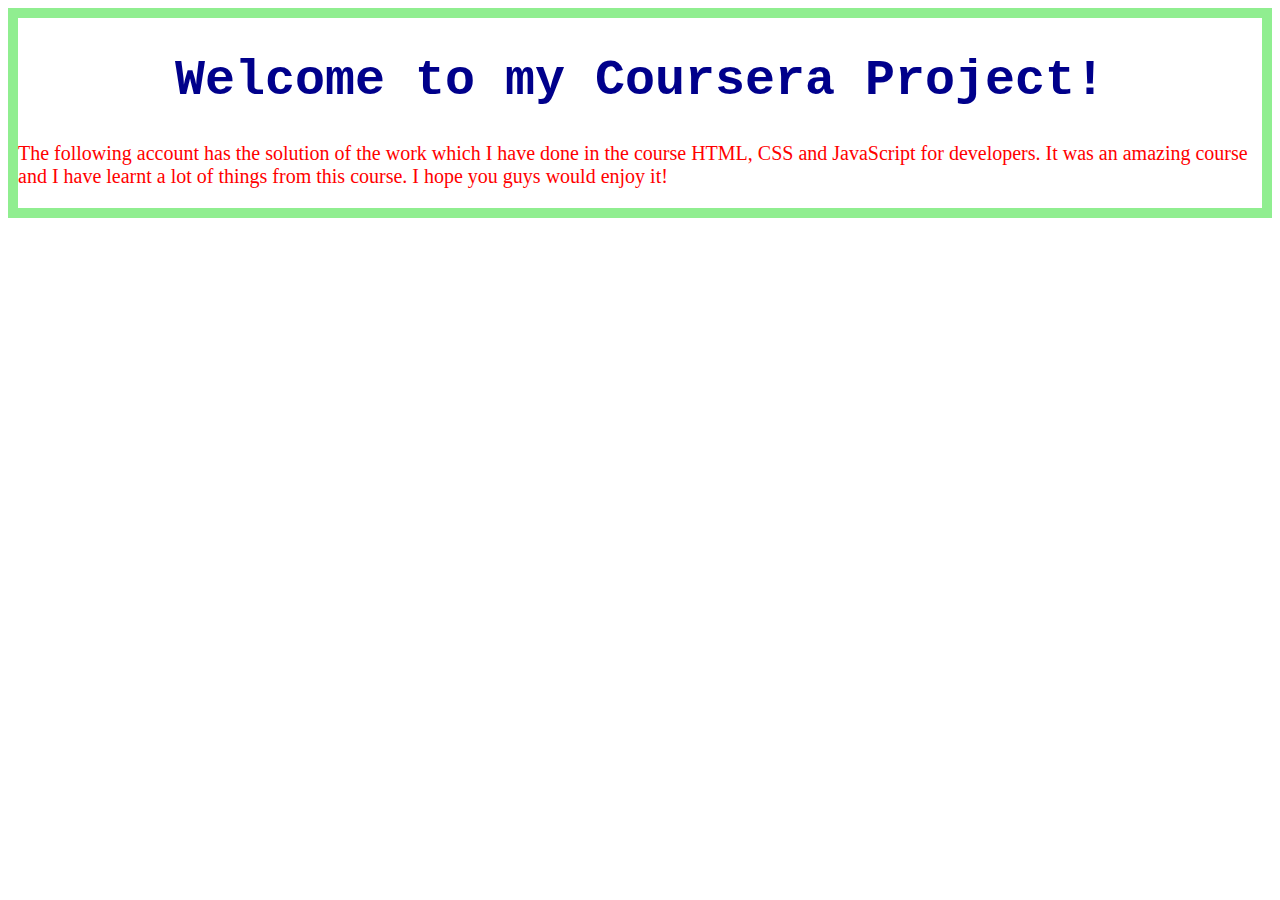
<file: index.html>
<!doctype html>
<html>
<head>
	<title>Hello Everyone!</title>
	<style>
		.heading-style{
			text-align: center;
			color: darkblue;
			font-size: 50px;
			font-family: Courier New;
		}
		.thin-red-border {
    border-color: lightgreen;
    border-width: 10px;
    border-style: solid;
  }
        .para{
        	color: red;
        	font-size: 20px;
        	font-family: Arial Black;
        }
	</style>
	
</head>
<body>
	<div class="thin-red-border">
	<h1 class="heading-style">Welcome to my Coursera Project!</h1>
<p class="para">
	The following account has the solution of the work which I have done in the course HTML, CSS and JavaScript for developers. It was an amazing course and I have learnt a lot of things from this course. I hope you guys would enjoy it!
</p>

</div>
<body>
</html>
</file>
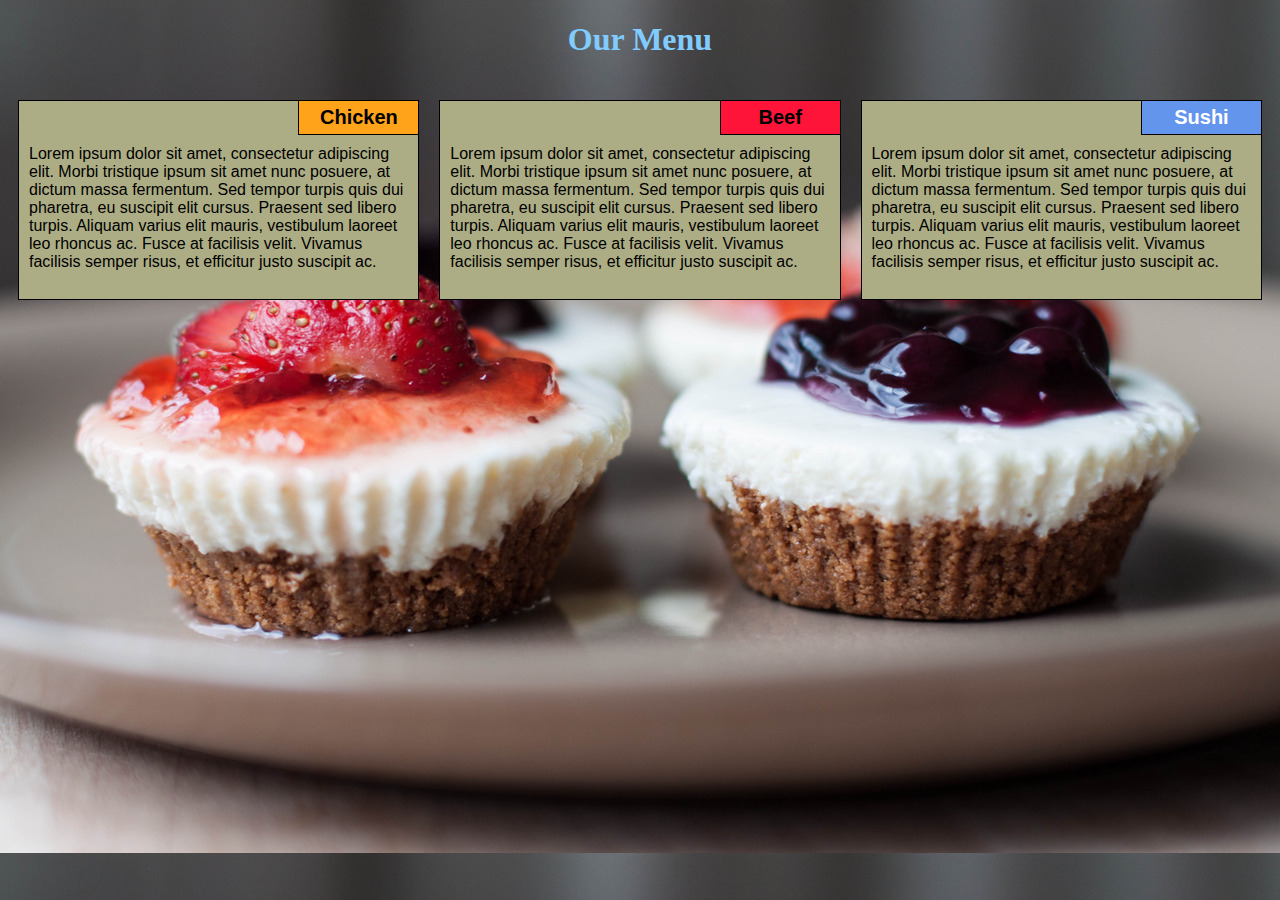
<file: week-2/index.html>
<!DOCTYPE html>
<html>
<head>
	<meta charset="utf-8">

	<meta name="viewport" content="width=device-width, initial-scale=1">

	<link rel="stylesheet" type="text/css" href="css/styles.css">
	<title>Week 2 Solution</title>
</head>
<body>
	<h1>Our Menu</h1>
	<div class="row">
	<div class="container col-lg-4 col-md-6 col-sm-12">
		<section>
		<div id="chicken">
			Chicken
		</div>
		<p>
			Lorem ipsum dolor sit amet, consectetur adipiscing elit. Morbi tristique ipsum sit amet nunc posuere, at dictum massa fermentum. Sed tempor turpis quis dui pharetra, eu suscipit elit cursus. Praesent sed libero turpis. Aliquam varius elit mauris, vestibulum laoreet leo rhoncus ac. Fusce at facilisis velit. Vivamus facilisis semper risus, et efficitur justo suscipit ac. 
		</p>
		</section>
	</div>
	<div class="container col-lg-4 col-md-6 col-sm-12">
		<section>
		<div id="beef">
			Beef
		</div>
		<p>
			Lorem ipsum dolor sit amet, consectetur adipiscing elit. Morbi tristique ipsum sit amet nunc posuere, at dictum massa fermentum. Sed tempor turpis quis dui pharetra, eu suscipit elit cursus. Praesent sed libero turpis. Aliquam varius elit mauris, vestibulum laoreet leo rhoncus ac. Fusce at facilisis velit. Vivamus facilisis semper risus, et efficitur justo suscipit ac. 
		</p>
		</section>
	</div>
	<div class="container col-lg-4 col-md-6 col-sm-12">
		<section>
		<div id="sushi">
			Sushi
		</div>
		<p>
			Lorem ipsum dolor sit amet, consectetur adipiscing elit. Morbi tristique ipsum sit amet nunc posuere, at dictum massa fermentum. Sed tempor turpis quis dui pharetra, eu suscipit elit cursus. Praesent sed libero turpis. Aliquam varius elit mauris, vestibulum laoreet leo rhoncus ac. Fusce at facilisis velit. Vivamus facilisis semper risus, et efficitur justo suscipit ac. 
		</p>
		</section>
	</div>
	</div>
</body>
</html>
</file>
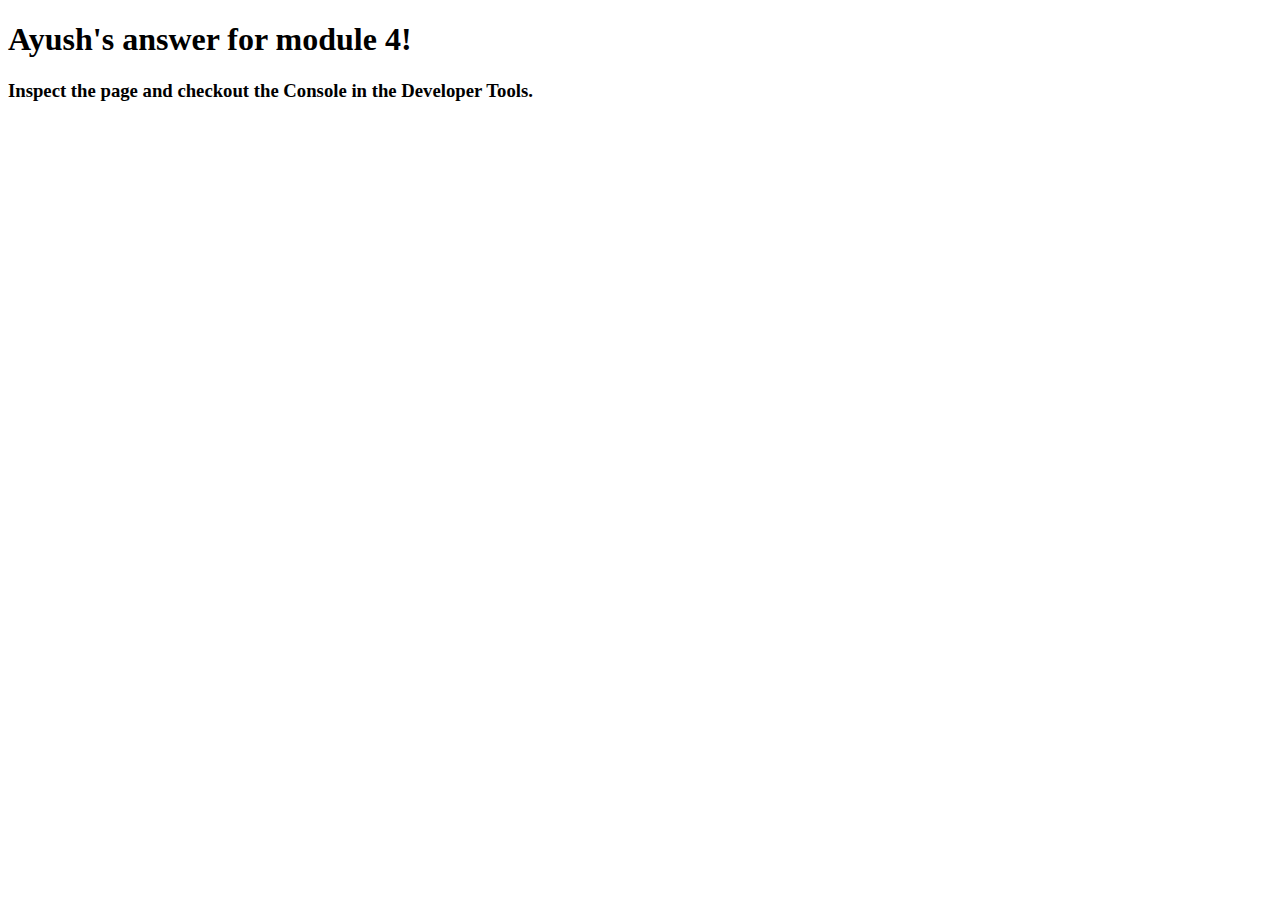
<file: week-4/index.html>
<!DOCTYPE html>
<html>
<head>
  <meta charset="utf-8">
  <title>Module 4 Solution</title>
  <script>
    var names = []; // DO NOT REMOVE
  </script>
  <script src="SpeakHello.js"></script>
  <script src="SpeakGoodBye.js"></script>
  <script src="script.js"></script>
</head>
<body>
  <h1>Ayush's answer for module 4!</h1>
  <h3>Inspect the page and checkout the Console in the Developer Tools.</h3>
</body>
</html>
</file>
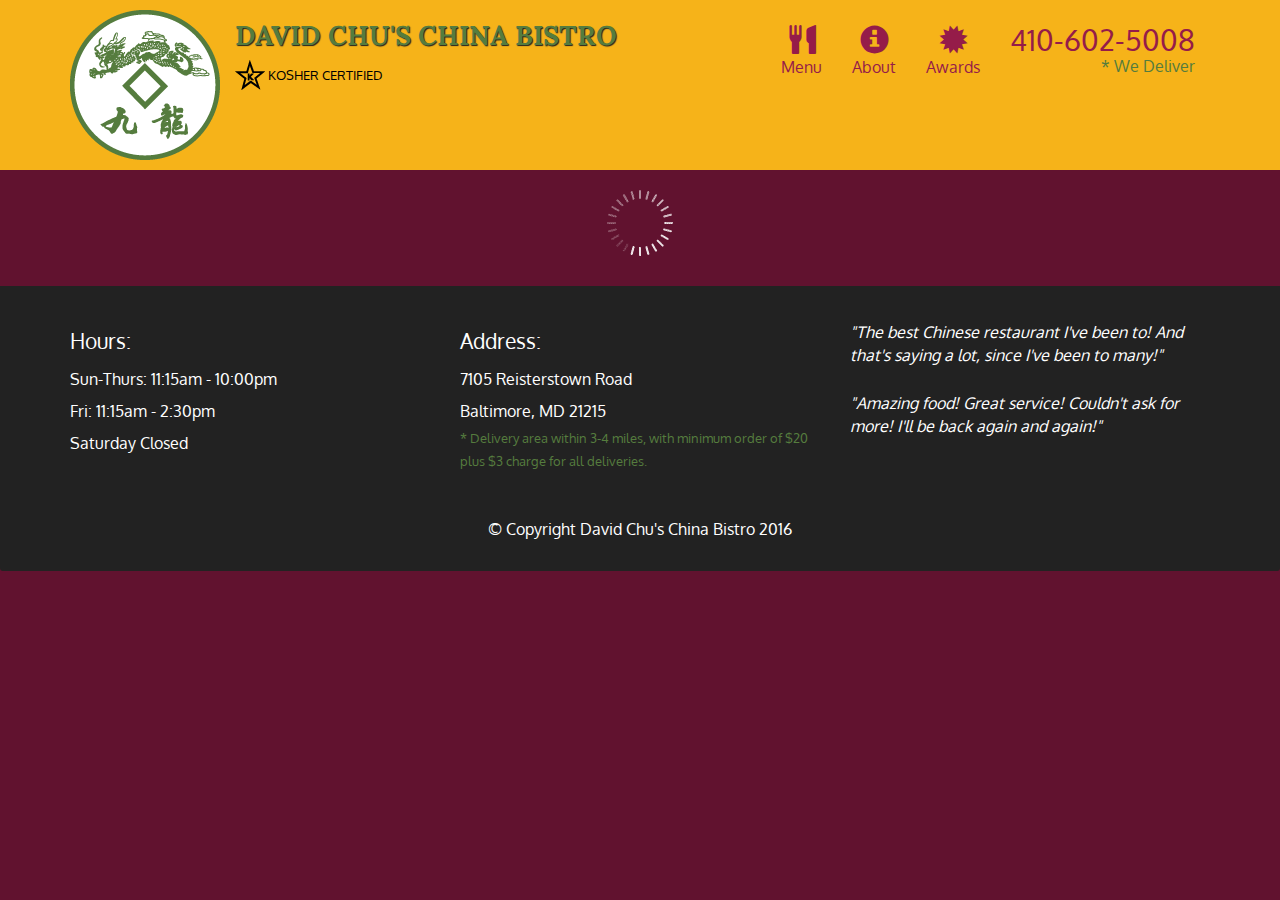
<file: week-5/index.html>
<!doctype html>
<html lang="en">
  <head>
    <meta charset="utf-8">
    <meta http-equiv="X-UA-Compatible" content="IE=edge">
    <meta name="viewport" content="width=device-width, initial-scale=1">
    <title>David Chu's China Bistro</title>
    <link rel="stylesheet" href="css/bootstrap.min.css">
    <link rel="stylesheet" href="css/styles.css">
    <link href='https://fonts.googleapis.com/css?family=Oxygen:400,300,700' rel='stylesheet' type='text/css'>
    <link href='https://fonts.googleapis.com/css?family=Lora' rel='stylesheet' type='text/css'>
  </head>
<body>
  <header>
    <nav id="header-nav" class="navbar navbar-default">
      <div class="container">
        <div class="navbar-header">
          <a href="index.html" class="pull-left visible-md visible-lg">
            <div id="logo-img" alt="Logo image"></div>
          </a>

          <div class="navbar-brand">
            <a href="index.html"><h1>David Chu's China Bistro</h1></a>
            <p>
              <img src="images/star-k-logo.png" alt="Kosher certification">
              <span>Kosher Certified</span>
            </p>
          </div>

          <button id="navbarToggle" type="button" class="navbar-toggle collapsed" data-toggle="collapse" data-target="#collapsable-nav" aria-expanded="false">
            <span class="sr-only">Toggle navigation</span>
            <span class="icon-bar"></span>
            <span class="icon-bar"></span>
            <span class="icon-bar"></span>
          </button>
        </div>
        
        <div id="collapsable-nav" class="collapse navbar-collapse">
           <ul id="nav-list" class="nav navbar-nav navbar-right">
            <li id="navHomeButton" class="visible-xs active">
              <a href="index.html">
                <span class="glyphicon glyphicon-home"></span> Home</a>
            </li>
            <li id="navMenuButton">
              <a href="#" onclick="$dc.loadMenuCategories();">
                <span class="glyphicon glyphicon-cutlery"></span><br class="hidden-xs"> Menu</a>
            </li>
            <li>
              <a href="#">
                <span class="glyphicon glyphicon-info-sign"></span><br class="hidden-xs"> About</a>
            </li>
            <li>
              <a href="#">
                <span class="glyphicon glyphicon-certificate"></span><br class="hidden-xs"> Awards</a>
            </li>
            <li id="phone" class="hidden-xs">
              <a href="tel:410-602-5008">
                <span>410-602-5008</span></a><div>* We Deliver</div>
            </li>
          </ul><!-- #nav-list -->
        </div><!-- .collapse .navbar-collapse -->
      </div><!-- .container -->
    </nav><!-- #header-nav -->
  </header>

  <div id="call-btn" class="visible-xs">
    <a class="btn" href="tel:410-602-5008">
    <span class="glyphicon glyphicon-earphone"></span>
    410-602-5008
    </a>
  </div>
  <div id="xs-deliver" class="text-center visible-xs">* We Deliver</div>

  <div id="main-content" class="container"></div>

  <footer class="panel-footer">
    <div class="container">
      <div class="row">
        <section id="hours" class="col-sm-4">
          <span>Hours:</span><br>
          Sun-Thurs: 11:15am - 10:00pm<br>
          Fri: 11:15am - 2:30pm<br>
          Saturday Closed
          <hr class="visible-xs">
        </section>
        <section id="address" class="col-sm-4">
          <span>Address:</span><br>
          7105 Reisterstown Road<br>
          Baltimore, MD 21215
          <p>* Delivery area within 3-4 miles, with minimum order of $20 plus $3 charge for all deliveries.</p>
          <hr class="visible-xs">
        </section>
        <section id="testimonials" class="col-sm-4">
          <p>"The best Chinese restaurant I've been to! And that's saying a lot, since I've been to many!"</p>
          <p>"Amazing food! Great service! Couldn't ask for more! I'll be back again and again!"</p>
        </section>
      </div>
      <div class="text-center">&copy; Copyright David Chu's China Bistro 2016</div>
    </div>
  </footer>

  <!-- jQuery (Bootstrap JS plugins depend on it) -->
  <script src="js/jquery-2.1.4.min.js"></script>
  <script src="js/bootstrap.min.js"></script>
  <script src="js/ajax-utils.js"></script>
  <script src="js/script.js"></script>
</body>
</html>
</file>
<file: week-2/css/styles.css>
/* Base Styles */

* 
{
	box-sizing: border-box;
}



h1 {
	font-family: Brushstroke, fantasy;
	color: #80ccff;
	text-align: center;
}



body {
	background-image: url("dessert.jpg");
	background-color: #FEF5CA;

}



p {
	padding: 10px;
	margin: 0;
}



.container {
	border: none;
	margin-left: auto;
	margin-right: auto;
	margin-top: 10px;
	margin-bottom: 10px;
	padding: 10px;
}



section {
	border:	1px solid black;
	background-color: #adad85;
	width: 100%;
	height: 200px;
	font-family: Helvetica;
	color: black;
	position: relative;
	overflow: auto;
}



#chicken {
	border-left: 1px solid black; border-bottom: 1px solid black;	text-align: center;
	width: 30%;
	margin-left: 70%;
	font-family: Georgia,sans-serif;
	font-weight: bold;
	font-size: 125%;
	margin-bottom: 0;
	margin-top: 0;
	padding: 5px;
	background-color: #ffa31a;
}



#beef {
	border-left: 1px solid black; border-bottom: 1px solid black;	text-align: center;
	width: 30%;
	margin-left: 70%;
	font-family: Georgia,sans-serif;
	font-weight: bold;
	font-size: 125%;
	margin-bottom: 0;
	margin-top: 0;
	padding: 5px;
	background-color: #FF1439;
}



#sushi {
	border-left: 1px solid black; border-bottom: 1px solid black;	text-align: center;
	width: 30%;
	margin-left: 70%;
	font-family: Georgia,sans-serif;
	font-weight: bold;
	font-size: 125%;
	margin-bottom: 0;
	margin-top: 0;
	background-color: #6495ED;
	color: white;
	padding: 5px;
}



.row {
	width: 100%;
}



/* Desktop view */


@media (min-width: 992px) {
  .col-lg-1, .col-lg-2, .col-lg-3, .col-lg-4, .col-lg-5, .col-lg-6, .col-lg-7, .col-lg-8, .col-lg-9, .col-lg-10, .col-lg-11, .col-lg-12 {
    float: left;
  }

  .col-lg-1 {
    width: 8.33%;
  }
  .col-lg-2 {
    width: 16.66%;
  }
  .col-lg-3 {
    width: 25%;
  }
  .col-lg-4 {
    width: 33.33%;
  }
  .col-lg-5 {
    width: 41.66%;
  }
  .col-lg-6 {
    width: 50%;
  }
  .col-lg-7 {
    width: 58.33%;
  }
  .col-lg-8 {
    width: 66.66%;
  }
  .col-lg-9 {
    width: 74.99%;
  }
  .col-lg-10 {
    width: 83.33%;
  }
  .col-lg-11 {
    width: 91.66%;
  }
  .col-lg-12 {
    width: 100%;
  }

}



/* Tablet view */


@media (min-width: 768px) and (max-width: 991px) {
  .col-md-1, .col-md-2, .col-md-3, .col-md-4, .col-md-5, .col-md-6, .col-md-7, .col-md-8, .col-md-9, .col-md-10, .col-md-11, .col-md-12 {
    float: left;
  }

  .col-md-1 {
    width: 8.33%;
  }
  .col-md-2 {
    width: 16.66%;
  }
  .col-md-3 {
    width: 25%;
  }
  .col-md-4 {
    width: 33.33%;
  }
  .col-md-5 {
    width: 41.66%;
  }
  .col-md-6 {
    width: 50%;
  }
  .col-md-7 {
    width: 58.33%;
  }
  .col-md-8 {
    width: 66.66%;
  }
  .col-md-9 {
    width: 74.99%;
  }
  .col-md-10 {
    width: 83.33%;
  }
  .col-md-11 {
    width: 91.66%;
  }
  .col-md-12 {
    width: 100%;
  }
}



/* Mobile view */


@media (max-width: 767px) {
  .col-sm-1, .col-sm-2, .col-sm-3, .col-sm-4, .col-sm-5, .col-sm-6, .col-sm-7, .col-sm-8, .col-sm-9, .col-sm-10, .col-sm-11, .col-sm-12 {
 	float: left;
  }

  .col-sm-1 {
    width: 8.33%;
  }
  .col-sm-2 {
    width: 16.66%;
  }
  .col-sm-3 {
    width: 25%;
  }
  .col-sm-4 {
    width: 33.33%;
  }
  .col-sm-5 {
    width: 41.66%;
  }
  .col-sm-6 {
    width: 50%;
  }
  .col-sm-7 {
    width: 58.33%;
  }
  .col-sm-8 {
    width: 66.66%;
  }
  .col-sm-9 {
    width: 74.99%;
  }
  .col-sm-10 {
    width: 83.33%;
  }
  .col-sm-11 {
    width: 91.66%;
  }
  .col-sm-12 {
    width: 100%;
  }
}
</file>
<file: week-5/css/styles.css>
body {
  font-size: 16px;
  color: #fff;
  background-color: #61122f;
  font-family: 'Oxygen', sans-serif;
}

/** HEADER **/
#header-nav {
  background-color: #f6b319;
  border-radius: 0;
  border: 0;
}

#logo-img {
  background: url('../images/restaurant-logo_large.png') no-repeat;
  width: 150px;
  height: 150px;
  margin: 10px 15px 10px 0;
}

.navbar-brand {
  padding-top: 25px;
}
.navbar-brand h1 { /* Restaurant name */
  font-family: 'Lora', serif;
  color: #557c3e;
  font-size: 1.5em;
  text-transform: uppercase;
  font-weight: bold;
  text-shadow: 1px 1px 1px #222;
  margin-top: 0;
  margin-bottom: 0;
  line-height: .75;
}
.navbar-brand a:hover, .navbar-brand a:focus {
  text-decoration: none;
}
.navbar-brand p { /* Kosher cert */
  color: #000;
  text-transform: uppercase;
  font-size: .7em;
  margin-top: 15px;
}
.navbar-brand p span { /* Star-K */
  vertical-align: middle;
}

#nav-list {
  margin-top: 10px;
}
#nav-list a {
  color: #951C49;
  text-align: center;
}
#nav-list a:hover {
  background: #E7E7E7;
}
#nav-list a span {
  font-size: 1.8em;
}

#phone {
  margin-top: 5px;
}
#phone a { /* Phone number */
  text-align: right;
  padding-bottom: 0;
}
#phone div { /* We Deliver */
  color: #557c3e;
  text-align: right;
  padding-right: 15px;
}

.navbar-header button.navbar-toggle, .navbar-header .icon-bar {
  border: 1px solid #61122f;
}
.navbar-header button.navbar-toggle {
  clear: both;
  margin-top: -30px;
}
/* END HEADER */

/* FOOTER */
.panel-footer {
  margin-top: 30px;
  padding-top: 35px;
  padding-bottom: 30px;
  background-color: #222;
  border-top: 0;
}
.panel-footer div.row {
  margin-bottom: 35px;
}
#hours, #address {
  line-height: 2;
}
#hours > span, #address > span {
  font-size: 1.3em;
}
#address p {
  color: #557c3e;
  font-size: .8em;
  line-height: 1.8;
}
#testimonials {
  font-style: italic;
}
#testimonials p:nth-child(2) {
  margin-top: 25px;
}
/* END FOOTER */



/* HOME PAGE */
.container .jumbotron {
  box-shadow: 0 0 50px #3F0C1F;
  border: 2px solid #3F0C1F;
}

#menu-tile, #specials-tile, #map-tile {
  height: 250px;
  width: 100%;
  margin-bottom: 15px;
  position: relative;
  border: 2px solid #3F0C1F;
  overflow: hidden;
}
#menu-tile:hover, #specials-tile:hover, #map-tile:hover {
  box-shadow: 0 1px 5px 1px #cccccc;
}
#menu-tile {
  background: url('../images/menu-tile.jpg') no-repeat;
  background-position: center;
}
#specials-tile {
  background: url('../images/specials-tile.jpg') no-repeat;
  background-position: center;
}
#menu-tile span, #specials-tile span, #map-tile span {
  position: absolute;
  bottom: 0;
  right: 0;
  width: 100%;
  text-align: center;
  font-size: 1.6em;
  text-transform: uppercase;
  background-color: #000;
  color: #fff;
  opacity: .8;
}
/* END HOME PAGE */

/* MENU CATEGORIES PAGE */
.category-tile { 
  position: relative;
  border: 2px solid #3F0C1F;
  overflow: hidden;
  width: 200px;
  height: 200px;
  margin: 0 auto 15px;
}
.category-tile span {
  position: absolute;
  bottom: 0;
  right: 0;
  width: 100%;
  text-align: center;
  font-size: 1.2em;
  text-transform: uppercase;
  background-color: #000;
  color: #fff;
  opacity: .8;
}
.category-tile:hover {
  box-shadow: 0 1px 5px 1px #cccccc;
}

#menu-categories-title + div {
  margin-bottom: 50px;
}
/* END MENU CATEGORIES PAGE */

/* SINGLE CATEGORY PAGE */
.menu-item-tile {
  margin-bottom: 25px;
}
.menu-item-tile hr {
  width: 80%;
}
.menu-item-tile .menu-item-price {
  font-size: 1.1em;
  text-align: right;
  margin-top: -15px;
  margin-right: -15px;
}
.menu-item-tile .menu-item-price span {
  font-size: .6em;
}
.menu-item-photo {
  position: relative;
  border: 2px solid #3F0C1F; 
  overflow: hidden;
  padding: 0;
  margin-right: -15px;
  margin-left: auto;
  margin-bottom: 20px;
  max-width: 250px;
}
.menu-item-photo div {
  position: absolute;
  bottom: 0;
  right: 0;
  width: 80px;
  background-color: #557c3e;
  text-align: center;
}
.menu-item-description {
  padding-right: 30px;
}
h3.menu-item-title {
  margin: 0 0 10px;
}
.menu-item-details {
  font-size: .9em;
  font-style: italic;
}
/* END SINGLE CATEGORY PAGE */


/********** Large devices only **********/
@media (min-width: 1200px) {
  .container .jumbotron {
    background: url('../images/jumbotron_1200.jpg') no-repeat;
    height: 675px;
  }
}

/********** Medium devices only **********/
@media (min-width: 992px) and (max-width: 1199px) {
  /* Header */
  #logo-img {
    background: url('../images/restaurant-logo_medium.png') no-repeat;
    width: 100px;
    height: 100px;
    margin: 5px 5px 5px 0;
  }
  /* End Header */

  /* Home Page */
  .container .jumbotron {
    background: url('../images/jumbotron_992.jpg') no-repeat;
    height: 558px;
  }
  /* End Home Page */
}

/********** Small devices only **********/
@media (min-width: 768px) and (max-width: 991px) {
  /* Home Page */
  .container .jumbotron {
    background: url('../images/jumbotron_768.jpg') no-repeat;
    height: 432px;
  }
  /* End Home Page */
}

/********** Extra small devices only **********/
@media (max-width: 767px) {
  /* Header */
  .navbar-brand {
    padding-top: 10px;
    height: 80px;
  }
  .navbar-brand h1 { /* Restaurant name */
    padding-top: 10px;
    font-size: 5vw; /* 1vw = 1% of viewport width */
  }
  .navbar-brand p { /* Kosher cert */
    font-size: .6em;
    margin-top: 12px;
  }
  .navbar-brand p img { /* Star-K */
    height: 20px;
  }

  #collapsable-nav a { /* Collapsed nav menu text */
    font-size: 1.2em;
  }
  #collapsable-nav a span { /* Collapsed nav menu glyph */
    font-size: 1em;
    margin-right: 5px;
  }

  #call-btn > a {
    font-size: 1.5em;
    display: block;
    margin: 0 20px;
    padding: 10px;
    border: 2px solid #fff;
    background-color: #f6b319;
    color: #951c49;
  }
  #xs-deliver {
    margin-top: 5px;
    font-size: .7em;
    letter-spacing: .1em;
    text-transform: uppercase;
  }
  /* End Header */

  /* Footer */
  .panel-footer section {
    margin-bottom: 30px;
    text-align: center;
  }
  .panel-footer section:nth-child(3) {
    margin-bottom: 0; /* margin already exists on the whole row */
  }
  .panel-footer section hr {
    width: 50%;
  }
  /* End Footer */

  /* Home Page */
  .container .jumbotron {
    margin-top: 30px;
    padding: 0;
  }
  #menu-tile, #specials-tile {
    width: 360px;
    margin: 0 auto 15px;
  }

  .menu-item-photo {
    margin-right: auto;
  }
  .menu-item-tile .menu-item-price {
    text-align: center;
  }
  .menu-item-description {
    text-align: center;;
  }
}


/********** Super extra small devices Only :-) (e.g., iPhone 4) **********/
@media (max-width: 479px) {
  /* Header */
  .navbar-brand h1 { /* Restaurant name */
    padding-top: 5px;
    font-size: 6vw;
  }
  /* End Header */
  
  /* Home page */
  #menu-tile, #specials-tile {
    width: 280px;
    margin: 0 auto 15px;
  }

  .col-xxs-12 {
    position: relative;
    min-height: 1px;
    padding-right: 15px;
    padding-left: 15px;
    float: left;
    width: 100%;
  }
}
</file>
